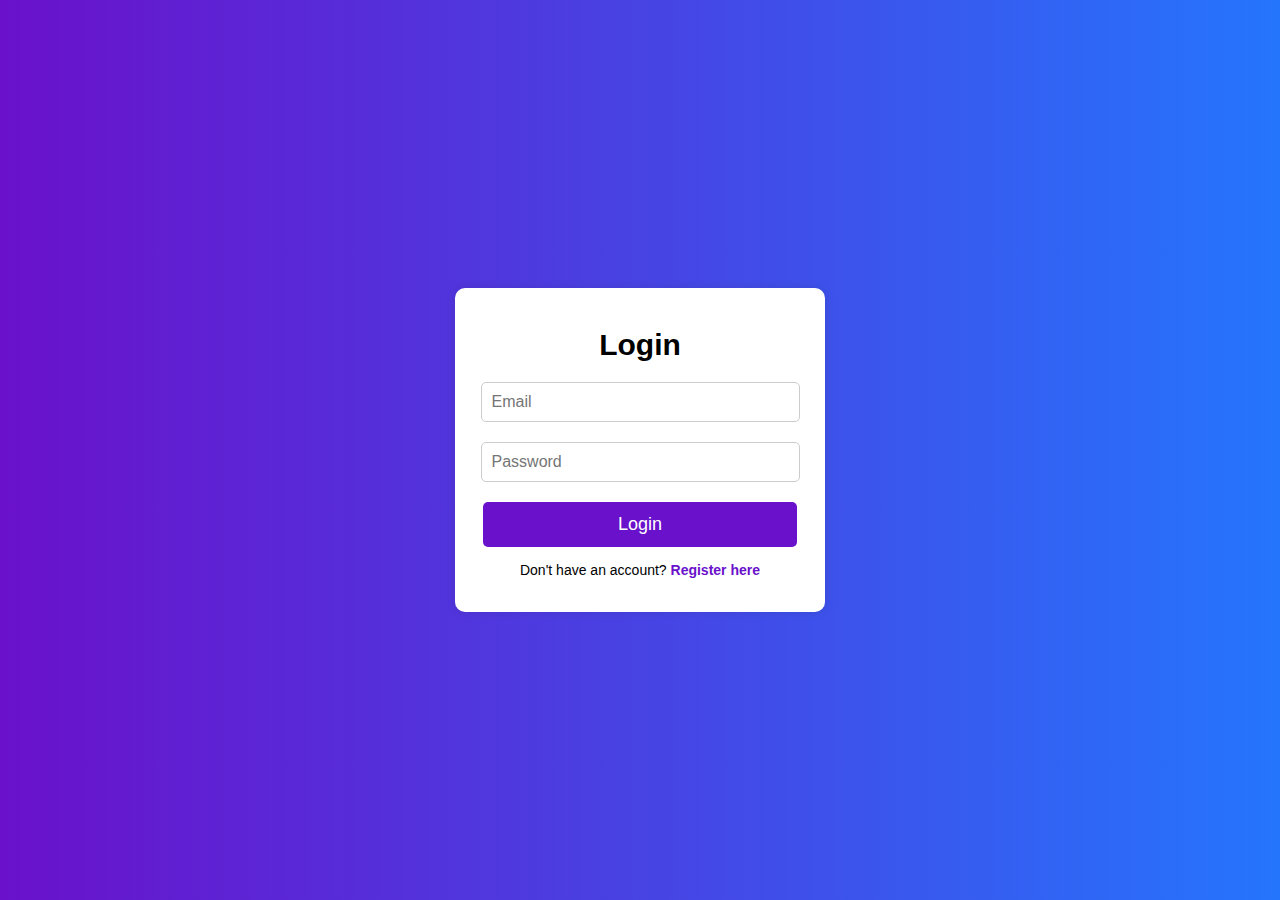
<file: index.html>
<!DOCTYPE html>
<html lang="en">
<head>
    <meta charset="UTF-8">
    <title>Login</title>
    <link rel="stylesheet" href="styles.css">
</head>
<body>
    <div class="container">
        <h1>Login</h1>
        <form action="login.php" method="POST">
            <input type="email" name="email" placeholder="Email" required>
            <input type="password" name="password" placeholder="Password" required>
            <button type="submit">Login</button>
        </form>
        <p>Don't have an account? <a href="register.html">Register here</a></p>
    </div>
</body>
</html>
</file>
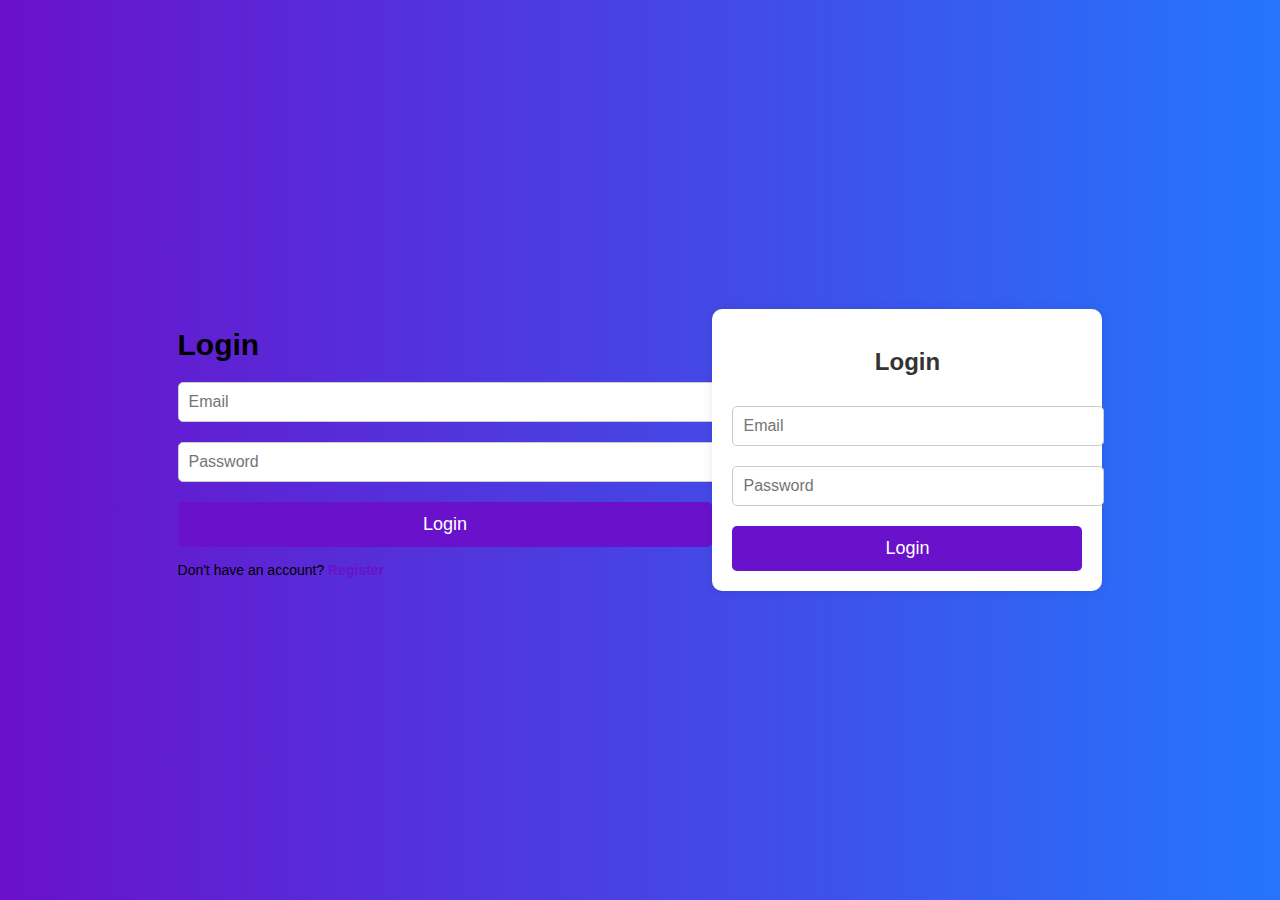
<file: login.html>
<!DOCTYPE html>
<html lang="en">
<head>
    <meta charset="UTF-8">
    <title>Login</title>
    <link rel="stylesheet" href="styles.css">
    

</head>
<body>
    <form action="login.php" method="POST">
        <h1>Login</h1>
        <input type="email" name="email" placeholder="Email" required>
        <input type="password" name="password" placeholder="Password" required>
        <button type="submit">Login</button>
        <p>Don't have an account? <a href="register.html">Register</a></p>
    </form>
    <script src="script.js"></script>
</body>






















</html>

<!DOCTYPE html>
<html lang="en">
<head>
    <meta charset="UTF-8">
    <meta name="viewport" content="width=device-width, initial-scale=1.0">
    <title>Login</title>
    <style>
        /* General Styling */
        body {
            font-family: Arial, sans-serif;
            background: linear-gradient(to right, #6a11cb, #2575fc);
            display: flex;
            justify-content: center;
            align-items: center;
            height: 100vh;
            margin: 0;
        }
        .container {
            width: 350px;
            padding: 20px;
            background: white;
            border-radius: 10px;
            box-shadow: 0 0 10px rgba(0, 0, 0, 0.1);
            text-align: center;
        }
        h2 {
            color: #333;
            margin-bottom: 20px;
        }
        input {
            width: 100%;
            padding: 10px;
            margin: 10px 0;
            border: 1px solid #ccc;
            border-radius: 5px;
        }
        button {
            width: 100%;
            padding: 12px;
            background: #6a11cb;
            border: none;
            border-radius: 5px;
            color: white;
            font-size: 18px;
            cursor: pointer;
        }
        button:hover {
            background: #2575fc;
        }
        /* Popup Message Styling */
        .popup {
            background: rgba(255, 0, 0, 0.1);
            color: red;
            padding: 10px;
            border-radius: 5px;
            margin-bottom: 15px;
            display: none;
        }
    </style>
</head>
<body>

    <div class="container">
        <h2>Login</h2>

        <!-- Popup Message -->
        <div class="popup" id="popupMessage"></div>

        <form id="loginForm">
            <input type="email" name="email" id="email" placeholder="Email" required>
            <input type="password" name="password" id="password" placeholder="Password" required>
            <button type="submit">Login</button>
        </form>
    </div>

    <script>
        document.getElementById("loginForm").addEventListener("submit", function(event) {
            event.preventDefault(); // Prevent form from submitting normally

            let email = document.getElementById("email").value;
            let password = document.getElementById("password").value;
            let popupMessage = document.getElementById("popupMessage");

            let formData = new FormData();
            formData.append("email", email);
            formData.append("password", password);

            fetch("login.php", {
                method: "POST",
                body: formData
            })
            .then(response => response.json())
            .then(data => {
                if (data.success) {
                    window.location.href = "dashboard.php"; // Redirect on success
                } else {
                    popupMessage.innerText = data.message; // Show error
                    popupMessage.style.display = "block";
                }
            });
        });
    </script>

</body>
</html>
</file>
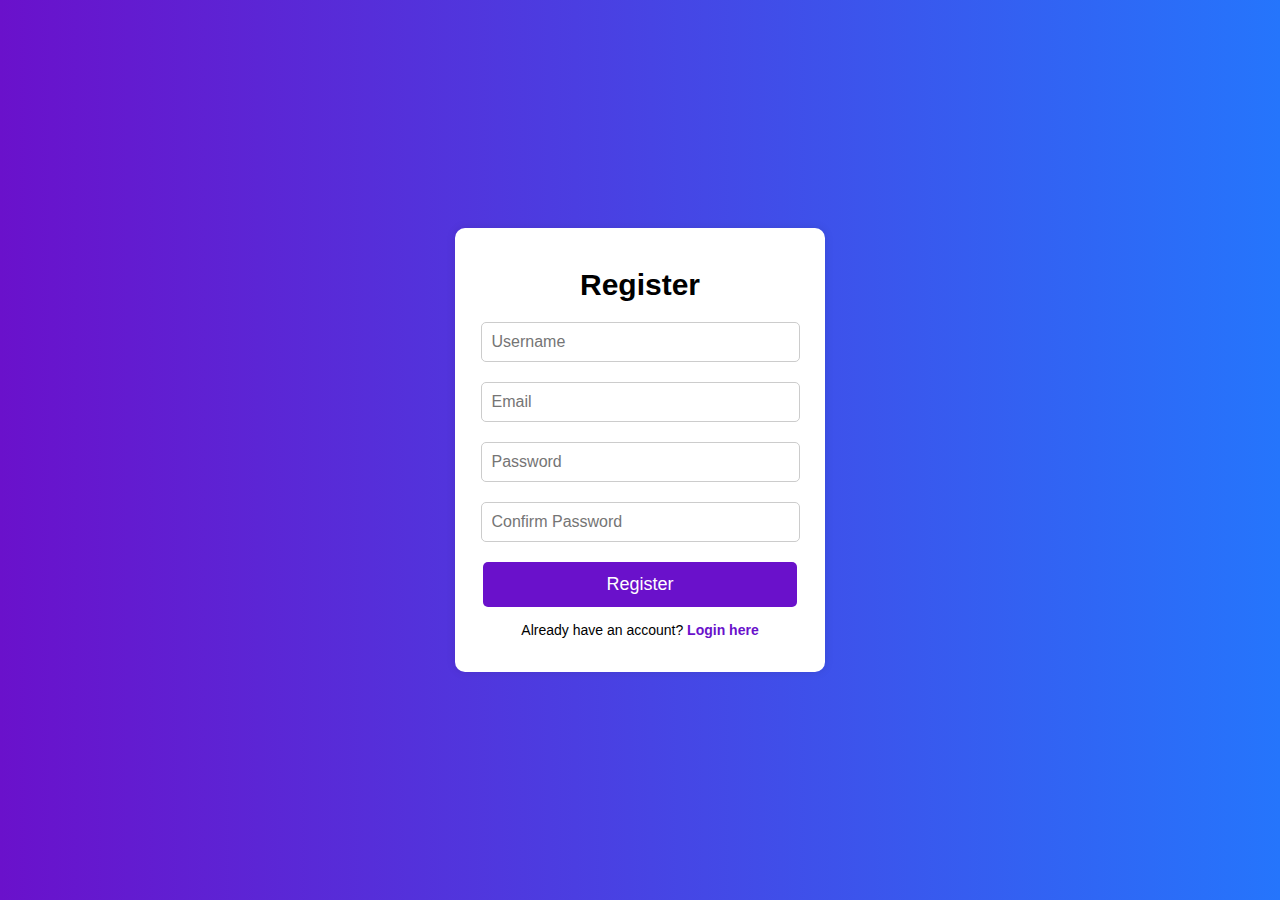
<file: register.html>
<!DOCTYPE html>
<html lang="en">
<head>
    <meta charset="UTF-8">
    <title>Register</title>
    <link rel="stylesheet" href="styles.css">
</head>
<body>
    <div class="container">
        <h1>Register</h1>
        <form action="register.php" method="POST" onsubmit="return validateRegister()">
            <input type="text" name="username" id="username" placeholder="Username" required>
            <input type="email" name="email" id="email" placeholder="Email" required>
            <input type="password" name="password" id="password" placeholder="Password" required>
            <input type="password" name="confirm_password" id="confirm_password" placeholder="Confirm Password" required>
            <button type="submit">Register</button>
        </form>
        <p>Already have an account? <a href="index.html">Login here</a></p>
    </div>
    <script src="script.js"></script>
</body>
</html>
</file>
<file: styles.css>
body {
    font-family: 'Arial', sans-serif;
    background: linear-gradient(to right, #6a11cb, #2575fc);
    display: flex;
    justify-content: center;
    align-items: center;
    height: 100vh;
    margin: 0;
}

.container {
    width: 330px;
    padding: 20px;
    background: white;
    border-radius: 10px;
    box-shadow: 0 0 10px rgba(0, 0, 0, 0.1);
    text-align: center;
    animation: fadeIn 0.5s ease-in-out;
}

h1 {
    color: #000000;
    font-size: 30px;
    margin-bottom: 10px;
    font-weight: bolder;
}

input {
    width: 90%;
    padding: 10px;
    margin: 10px 0;
    border: 1px solid #ccc;
    border-radius: 5px;
    font-size: 16px;
    transition: 0.3s;
}

input:focus {
    border-color: #6a11cb;
    outline: none;
    box-shadow: 0 0 5px rgba(106, 17, 203, 0.5);
}

button {
    width: 95%;
    padding: 12px;
    background: #6a11cb;
    border: none;
    border-radius: 5px;
    color: white;
    font-size: 18px;
    cursor: pointer;
    transition: 0.3s;
    justify-content: center;
    justify-items: center;
    margin-top: 10px;
}

button:hover {
    background: #8138ce;
}

p {
    margin-top: 15px;
    font-size: 14px;
}

p a {
    color: #6a11cb;
    text-decoration: none;
    font-weight: bold;
    transition: 0.3s;
} 

p a:hover {
    text-decoration: underline;
}

.dashboard-container {
    text-align: center;
    background: white;
    padding: 30px;
    border-radius: 10px;
    box-shadow: 0px 4px 10px rgba(0, 0, 0, 0.1);
    max-width: 400px;
    margin: 50px auto;
}

.logout-btn {
    display: block;
    width: 35%;
    margin: 20px auto;
    padding: 10px;
    background: #6a11cb;
    color: white;
    font-size: 16px;
    border: none;
    border-radius: 5px;
    cursor: pointer;
    transition: 0.3s;
}

.logout-btn:hover {
    background: #8138ce;
}

@keyframes fadeIn {
    from {
        opacity: 0;
        transform: translateY(-20px);
    }
    to {
        opacity: 1;
        transform: translateY(0);
    }
}

@media (max-width: 400px) {
    .container {
        width: 90%;
        padding: 15px;
    }
}
</file>
